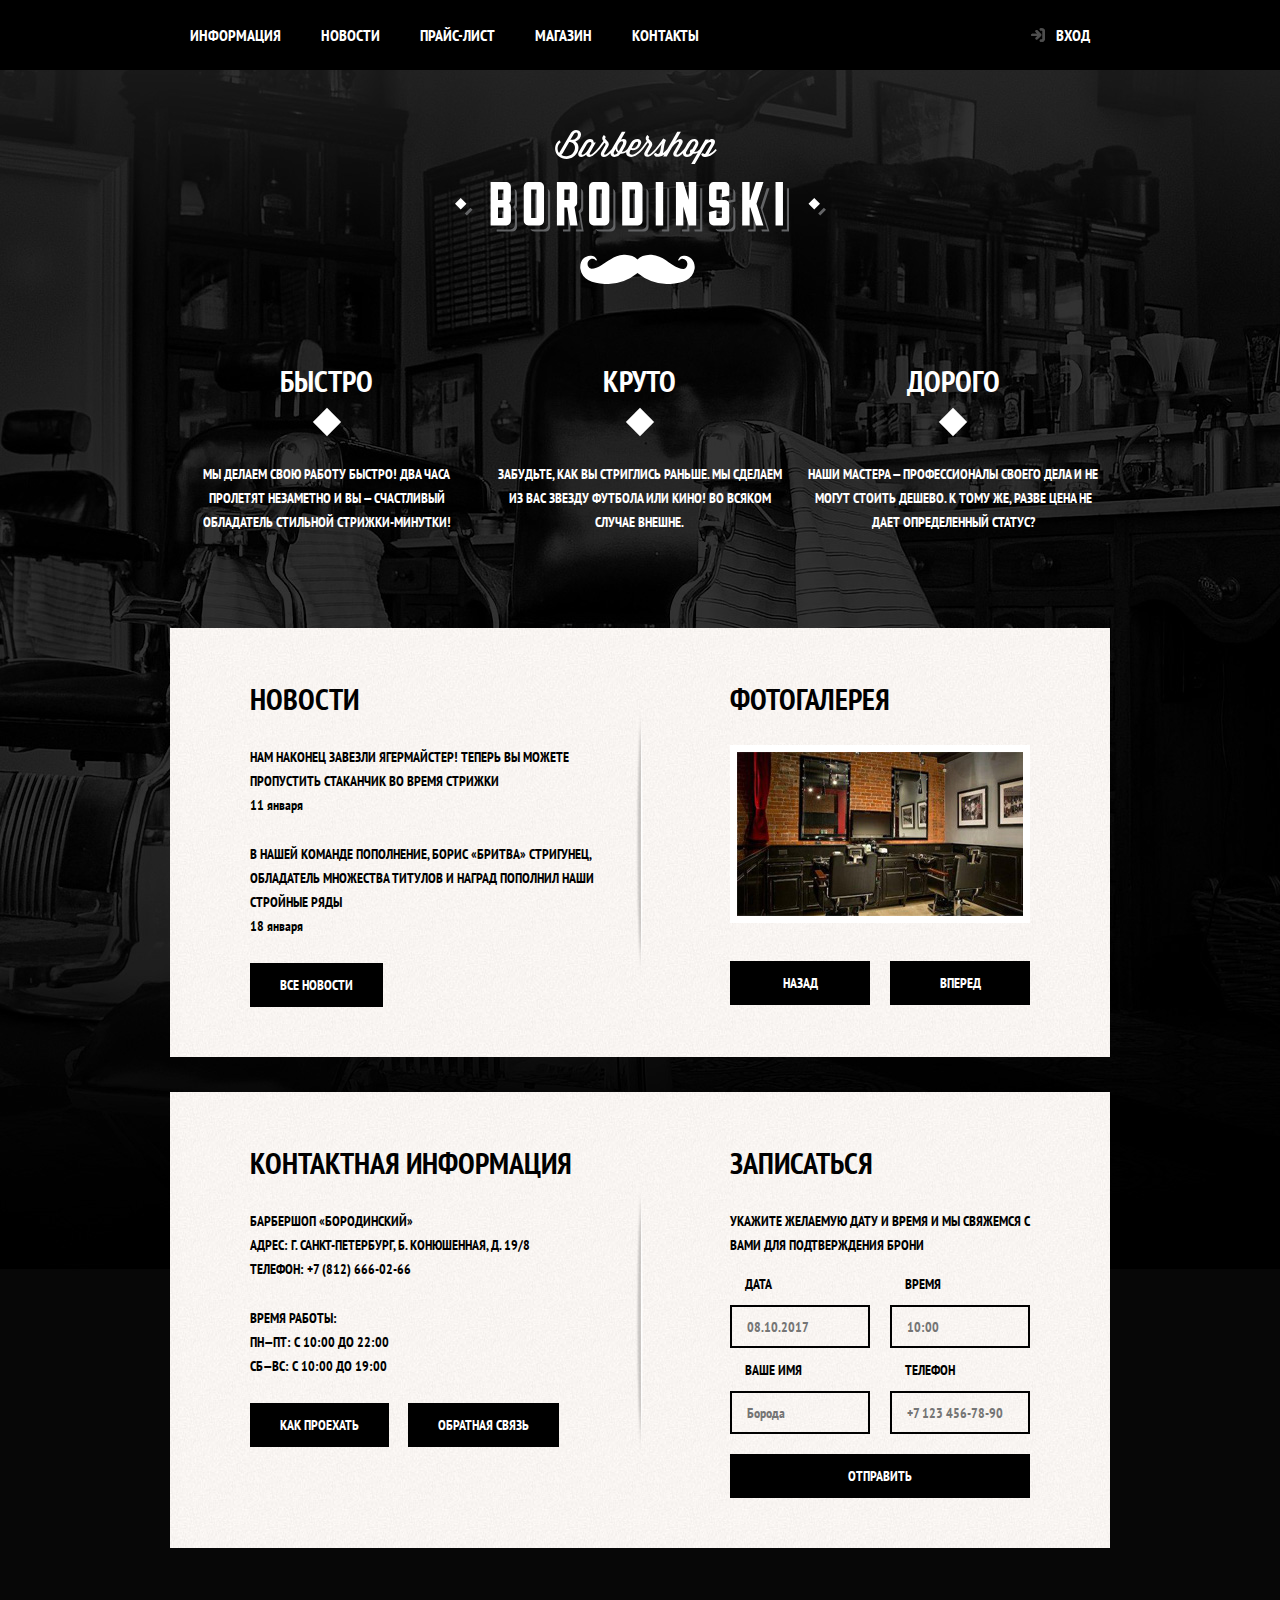
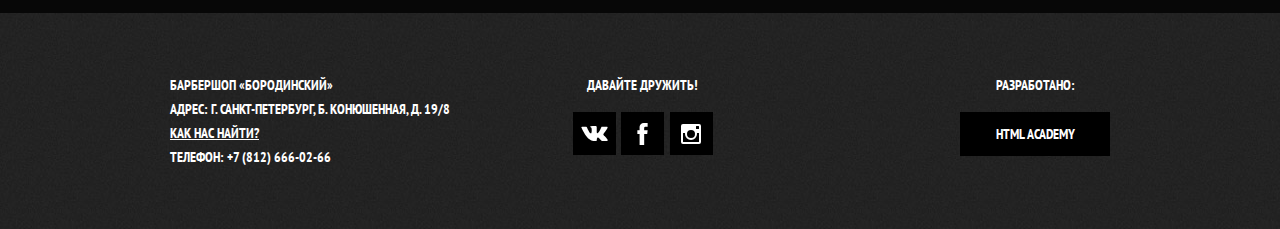
<file: index.html>
<!DOCTYPE html>
<html lang="ru">
<head>
	<meta charset="utf-8">
	<link href="https://fonts.googleapis.com/css?family=PT+Sans+Narrow:400,700&amp;subset=latin,cyrillic" rel="stylesheet">
	<link href="css/normalize.css" rel="stylesheet">
	<link href="css/style.css" rel="stylesheet">
	<title>Барбершоп «Бородинский»</title>
</head>
<body>
	<header class="main-header">
		<nav class="main-navigation">
			<a class="main-header-logo">
				<img src="img/index-logo.svg" width="371" height="155" alt="Логотип барбершопа «Бородинский»">
			</a>
			<div class="main-navigation-wrapper">
				<div class="container">
					<ul class="site-navigation">
						<li><a href="info.html">Информация</a></li>
						<li><a href="news.html">Новости</a></li>
						<li><a href="price.html">Прайс-лист</a></li>
						<li><a href="catalog.html">Магазин</a></li>
						<li><a href="contacts.html">Контакты</a></li>
					</ul>
					<ul class="user-navigation">
						<li>
							<a class="login-link" href="login.html">Вход</a>
						</li>
					</ul>
				</div>
			</div>
		</nav>
	</header>
	<main class="container">
		
		<h1 class="visually-hidden">Барбершоп «Бородинский»</h1>

		<section class="features">
			<h2 class="visually-hidden">Преимущества</h2>
			<ul class="features-list">
				<li class="feature-item">
					<h3>Быстро</h3>
					<p>Мы делаем свою работу быстро! Два часа пролетят незаметно и вы — счастливый обладатель стильной стрижки-минутки!</p>
				</li>
				<li class="feature-item">
					<h3>Круто</h3>
					<p>Забудьте, как вы стриглись раньше. Мы сделаем из вас звезду футбола или кино! Во всяком случае внешне.</p>
				</li>
				<li class="feature-item">
					<h3>Дорого</h3>
					<p>Наши мастера — профессионалы своего дела и не могут стоить дешево. К тому же, разве цена не дает определенный статус?</p>
				</li>
			</ul>
		</section>

		<div class="index-columns">
			<section class="news">
				<h2>Новости</h2>
				<ul class="news-list">
					<li class="news-item">
						<p>Нам наконец завезли Ягермайстер! Теперь вы можете пропустить стаканчик во время стрижки</p>
						<time datetime="2016-01-11">11 января</time>
					</li>
					<li class="news-item">
						<p>В нашей команде пополнение, Борис «Бритва» Стригунец, обладатель множества титулов и наград пополнил наши стройные ряды</p>
						<time datetime="2016-01-18">18 января</time>
					</li>
				</ul>
				<a class="button" href="news.html">Все новости</a>
			</section>

			<section class="gallery">
				<h2>Фотогалерея</h2>
				<div class="gallery-container">
					<figure class="gallery-content">
						<a href="#"><img src="img/interior.jpg" width="286" height="164" alt="Интерьер"></a>
					</figure>
					<button class="button gallery-button gallery-button-back" type="button">Назад</button>
					<button class="button gallery-button gallery-button-next" type="button">Вперед</button>
				</div>
			</section>
		</div>
		<div class="index-columns">
			<section class="contacts">
				<h2>Контактная информация</h2>
				<p>
					Барбершоп «Бородинский»<br>
					Адрес: г. Санкт-Петербург, Б. Конюшенная, д. 19/8<br>
					Телефон: +7 (812) 666-02-66</p>
				<p>
					Время работы:<br>
					пн—пт: с 10:00 до 22:00<br>
					сб—вс: с 10:00 до 19:00
				</p>
				<a class="button contacts-button-map" href="map.html">Как проехать</a>
				<a class="button" href="contacts.html">Обратная связь</a>
			</section>

			<section class="appointment">
				<h2>Записаться</h2>
				<p class="appointment-info">Укажите желаемую дату и время и мы свяжемся с вами для подтверждения брони</p>
				<form class="appointment-form" action="https://echo.htmlacademy.ru" method="post">
					<p class="appointment-item">
						<label for="appointment-date">Дата</label>
						<input id="appointment-date" type="text" name="date" value="" placeholder="08.10.2017">
					</p>
					<p class="appointment-item">
						<label for="appointment-time">Время</label>
						<input id="appointment-time"  type="text" name="time" value="" placeholder="10:00">
					</p>
					<p class="appointment-item">
						<label for="appointment-name">Ваше имя</label>
						<input id="appointment-name"  type="text" name="name" value="" placeholder="Борода">
					</p>
					<p class="appointment-item">
						<label for="appointment-phone">Телефон</label>
						<input id="appointment-phone"  type="tel" name="phone" value="" placeholder="+7 123 456-78-90">
					</p>
					<button class="button" type="submit">Отправить</button>
				</form>
			</section>
		</div>
	</main>
	<footer class="main-footer">
		<div class="container">
			<p class="footer-contacts">
				Барбершоп «Бородинский»<br>
				Адрес: г. Санкт-Петербург, Б. Конюшенная, д. 19/8<br>
				<a href="map.html">Как нас найти?</a><br>
				Телефон: +7 (812) 666-02-66
			</p>
			<div class="footer-social">
				<b>Давайте дружить!</b>
				<ul>
					<li><a class="social-button" href="#"><span class="visually-hidden">Вконтакте</span>
						<svg xmlns="http://www.w3.org/2000/svg" width="27" height="15" viewBox="0 0 26.14 14.91">
							<path d="M26 13.47l-.09-.17a13.55 13.55 0 0 0-2.6-3q-.87-.83-1.1-1.12A1 1 0 0 1 22 8a10.27 10.27 0 0 1 1.22-1.78l.88-1.16q2.35-3.13 2-4L26 .94a.8.8 0 0 0-.4-.22 2.14 2.14 0 0 0-.87 0h-3.92a.51.51 0 0 0-.27 0h-.3a.6.6 0 0 0-.15.14.93.93 0 0 0-.14.24 22.22 22.22 0 0 1-1.46 3.06q-.5.84-.93 1.46a7 7 0 0 1-.71.91 4.94 4.94 0 0 1-.52.47q-.23.18-.35.15l-.23-.05a.9.9 0 0 1-.31-.33 1.49 1.49 0 0 1-.16-.53V1.6a3.14 3.14 0 0 0 0-.62 2.12 2.12 0 0 0-.14-.44.73.73 0 0 0-.28-.33 1.57 1.57 0 0 0-.46-.18A9 9 0 0 0 12.57 0a8.93 8.93 0 0 0-3.25.33 1.83 1.83 0 0 0-.52.41q-.25.3-.07.33a1.67 1.67 0 0 1 1.16.59l.08.16a2.6 2.6 0 0 1 .19.63 6.32 6.32 0 0 1 .12 1 10.59 10.59 0 0 1 0 1.7q-.07.71-.13 1.1a2.21 2.21 0 0 1-.18.64 2.69 2.69 0 0 1-.16.3l-.07.07a1 1 0 0 1-.37.07.86.86 0 0 1-.46-.19 3.27 3.27 0 0 1-.56-.52 7 7 0 0 1-.66-.93q-.37-.6-.76-1.42l-.22-.39q-.2-.38-.56-1.11t-.62-1.43A.9.9 0 0 0 5.2.9h-.07a.93.93 0 0 0-.22-.16A1.44 1.44 0 0 0 4.6.65L.87.68A1 1 0 0 0 .1.94L0 1a.44.44 0 0 0 0 .22 1.08 1.08 0 0 0 .08.37Q.9 3.53 1.86 5.31t1.66 2.87Q4.23 9.27 5 10.24t1 1.24l.37.41.34.33a8.06 8.06 0 0 0 1 .78 16.34 16.34 0 0 0 1.4.9 7.6 7.6 0 0 0 1.79.72 6.19 6.19 0 0 0 2 .22h1.57a1.08 1.08 0 0 0 .72-.3l.05-.07a.9.9 0 0 0 .1-.25 1.38 1.38 0 0 0 0-.37 4.48 4.48 0 0 1 .09-1.05 2.77 2.77 0 0 1 .23-.71 1.74 1.74 0 0 1 .29-.4 1.19 1.19 0 0 1 .23-.2h.11a.86.86 0 0 1 .77.21 4.52 4.52 0 0 1 .83.79q.39.47.93 1.05a6.41 6.41 0 0 0 1 .87l.27.16a3.31 3.31 0 0 0 .71.3 1.53 1.53 0 0 0 .76.07l3.48-.05a1.58 1.58 0 0 0 .8-.17.68.68 0 0 0 .34-.37 1.06 1.06 0 0 0 0-.46 1.71 1.71 0 0 0-.1-.36z" fill="#fff"/>
							</path>
						</svg>
					</a></li>
					<li><a class="social-button" href="#"><span class="visually-hidden">Фейсбук</span>
						<svg xmlns="http://www.w3.org/2000/svg" width="19" height="22" viewBox="0 0 10.15 21.74">
							<path d="M3.34 1.12A4.77 4.77 0 0 1 6.53 0h3.61v3.81H7.81a1.07 1.07 0 0 0-1.09.83v2.55h3.42c-.08 1.23-.24 2.45-.41 3.67h-3v10.87H2.21V10.86H0V7.21h2.19V3.66a3.83 3.83 0 0 1 1.15-2.54z" fill="#fff"/>
							</path>
						</svg>
					</a></li>
					<li><a class="social-button" href="#"><span class="visually-hidden">Инстаграм</span>
						<svg xmlns="http://www.w3.org/2000/svg" width="20" height="20" viewBox="0 0 20 20">
							<path d="M18 0H2a2 2 0 0 0-2 2v16a2 2 0 0 0 2 2h16a2 2 0 0 0 2-2V2a2 2 0 0 0-2-2zm-8 6a4 4 0 1 1-4 4 4 4 0 0 1 4-4zM2.5 18a.47.47 0 0 1-.5-.5V9h2.1a3.4 3.4 0 0 0-.1 1 6 6 0 1 0 12 0 3.4 3.4 0 0 0-.1-1H18v8.5a.47.47 0 0 1-.5.5zM18 4.5a.47.47 0 0 1-.5.5h-2a.47.47 0 0 1-.5-.5v-2a.47.47 0 0 1 .5-.5h2a.47.47 0 0 1 .5.5z" fill="#fff"/>
							</path>
						</svg>
					</a></li>
				</ul>
			</div>
			<div class="footer-copyright">
				<b>Разработано:</b>
				<a class="button" href="https://htmlacademy.ru/">HTML Academy</a>
			</div>
		</div>
	</footer>

	<section class="modal modal-login">
        <h2>Личный кабинет</h2>
        <p class="modal-description">Введите пожалуйста свой логин и пароль</p>
        <form class="login-form" action="https://echo.htmlacademy.ru" method="post">
            <p>
                <label class="visually-hidden" for="user-login">Логин</label>
                <input class="login-icon-user" id="user-login" type="text" name="login" placeholder="Логин">
            </p>
            <p>
                <label class="visually-hidden" for="user-password">Пароль</label>
                <input class="login-icon-password" id="user-password" type="password" name="password" placeholder="Пароль">
            </p>
            <p class="login-help">
                <label class="login-checkbox">
                    <input type="checkbox" name="remember" class="visually-hidden">
                    <span class="checkbox-indicator"></span>
                    Запомните меня
                </label>
                <a class="restore" href="#"> забыл пароль!</a>
            </p>
            <button class="button" type="submit">Войти</button>
        </form>
        <button class="modal-close" type="button"></button>
    </section>

    <section class="modal modal-map">
        <h2 class="visually-hidden">Как до нас добраться</h2>
		<p><img src="img/map.png" width="766px" height="560px" alt="Офис компании по адресу ул. Большая Конюшенная 19/8, Санкт-Петербург"><p>
		<iframe src="https://www.google.com/maps/embed?pb=!1m18!1m12!1m3!1d1998.6037999040354!2d30.322010416394033!3d59.938716271971415!2m3!1f0!2f0!3f0!3m2!1i1024!2i768!4f13.1!3m3!1m2!1s0x4696310fca5ba729%3A0xea9c53d4493c879f!2sBolshaya+Konyushennaya+ul.%2C+19%2C+Sankt-Peterburg%2C+Russia%2C+191186!5e0!3m2!1sen!2s!4v1441888483426"
				width="766" height="560" allowfullscreen></iframe>
		<button class="modal-close" type="button">Закрыть</button>
    </section>

	<script src="js/script.js"></script>
</body>
</html>
</file>
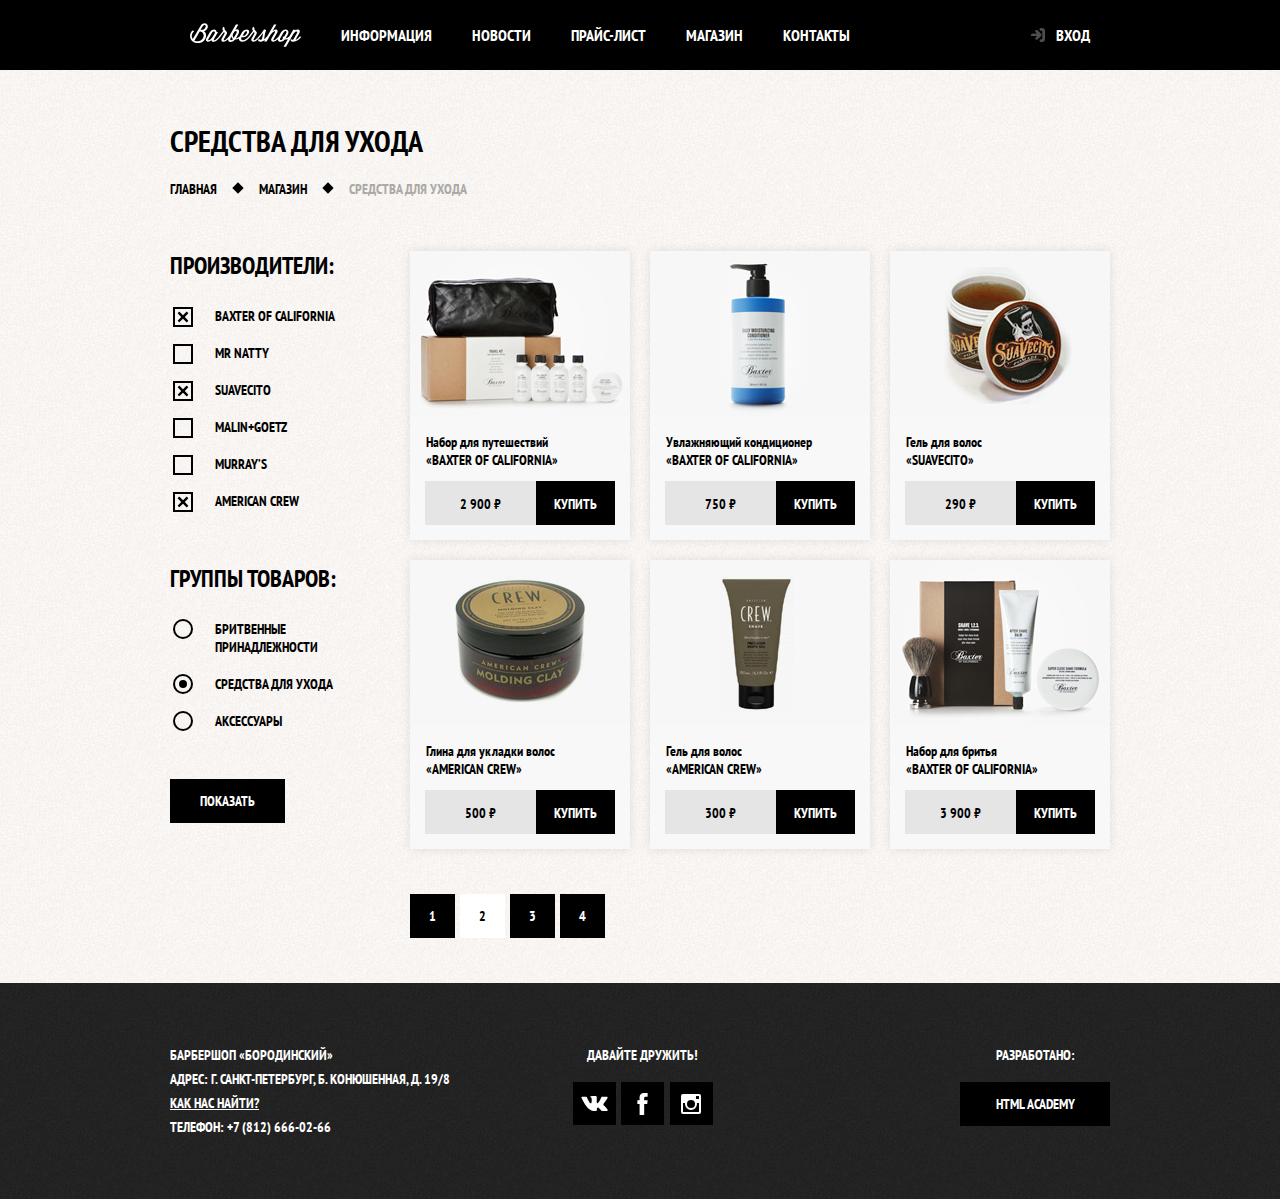
<file: catalog.html>
<!DOCTYPE html>
<html lang="ru">
<head>
	<meta charset="utf-8">
	<link href="https://fonts.googleapis.com/css?family=PT+Sans+Narrow:400,700&amp;subset=latin,cyrillic" rel="stylesheet">
	<link href="css/normalize.css" rel="stylesheet">
	<link href="css/style.css" rel="stylesheet">
	<title>Каталог товаров</title>
</head>
<body class="inner-page">
	<header class="main-header">
		<nav class="main-navigation container">
			<a class="main-header-logo"  href="index.html">
				<img src="img/logo.svg" width="111" height="24" alt="Логотип барбершопа «Бородинский»">
			</a>
			<ul class="site-navigation">
				<li><a href="info.html">Информация</a></li>
				<li><a href="news.html">Новости</a></li>
				<li><a href="price.html">Прайс-лист</a></li>
				<li><a href="catalog.html">Магазин</a></li>
				<li><a href="contacts.html">Контакты</a></li>
			</ul>
			<ul class="user-navigation">
				<li>
					<a class="login-link" href="login.html">Вход</a>
				</li>
			</ul>
		</nav>
	</header>
	<main class="container">
		<h1 class="page-title">Cредства для ухода</h1>

		<ul class="breadcrumbs">
			<li><a href="index.html">Главная</a></li>
			<li><a href="catalog.html">Магазин</a></li>
			<li class="breadcrumbs-current">Средства для ухода</li>
		</ul>

		<div class="catalog-columns">
			<section class="filters">
				<h2 class="visually-hidden">Фильтр товаров</h2>
				<form class="filter" method="get" action="https://echo.htmlacademy.ru">
					<fieldset>
						<legend>ПРОИЗВОДИТЕЛИ:</legend>
						<ul>
							<li class="filter-option">
								<input class="visually-hidden filter-input filter-input-checkbox" type="checkbox" name="baxter-of-california" id="field-baxter-of-california" checked>
								<label for="field-baxter-of-california">Baxter of California</label>
							</li>
							<li class="filter-option">
								<input class="visually-hidden filter-input filter-input-checkbox" type="checkbox" name="mr-natty" id="field-mr-natty">
								<label for="field-mr-natty">Mr Natty</label>
							</li>
							<li class="filter-option">
								<input class="visually-hidden filter-input filter-input-checkbox" type="checkbox" name="suavecito" id="field-suavecito" checked>
								<label for="field-suavecito">Suavecito</label>
							</li>
							<li class="filter-option">
								<input class="visually-hidden filter-input filter-input-checkbox" type="checkbox" name="malin-goetz" id="field-malin-goetz">
								<label for="field-malin-goetz">Malin+Goetz</label>
							</li>
							<li class="filter-option">
								<input class="visually-hidden filter-input filter-input-checkbox" type="checkbox" name="murrays" id="field-murrays">
								<label for="field-murrays">Murray’s</label>
							</li>
							<li class="filter-option">
								<input class="visually-hidden filter-input filter-input-checkbox" type="checkbox" name="american-crew" id="field-american-crew" checked>
								<label for="field-american-crew">American Crew</label>
							</li>
						</ul>
					</fieldset>
					<fieldset>
						<legend>ГРУППЫ ТОВАРОВ:</legend>
						<ul>
							<li class="filter-option">
								<input class="visually-hidden filter-input filter-input-radio" type="radio" name="product-group" value="shaving" id="filter-shaving">
								<label for="filter-shaving">Бритвенные принадлежности</label>
							</li>
							<li class="filter-option">
								<input class="visually-hidden filter-input filter-input-radio" type="radio" name="product-group" value="hair-care" id="filter-hair-care" checked>
								<label for="filter-hair-care">Средства для ухода</label>
							</li>
							<li class="filter-option">
								<input class="visually-hidden filter-input filter-input-radio" type="radio" name="product-group" value="accessories" id="filter-accessories">
								<label for="filter-accessories">Аксессуары</label>
							</li>
						</ul>
					</fieldset>
					<button type="submit" class="filter-button button">Показать</button>
				</form>
			</section>

			<section class="catalog">
				<h2 class="visually-hidden">Список средств для ухода</h2>
				<ul class="catalog-list">
					<li class="catalog-item">
						<a href="catalog-item.html">
							<h3>
								<span class="catalog-category">Набор для путешествий</span>
								<span class="catalog-item-title">«Baxter of California»</span>
							</h3>
							<p class="catalog-item-image">
								<img src="img/product-1.jpg" width="220"  height="165" alt="Набор для путешествий «Baxter of California»">
							</p>
						</a>
						<p class="catalog-item-price">
							<b>2 900 ₽</b>
							<a class="button" href="#">Купить</a>
						</p>
					</li>
					<li class="catalog-item">
						<a href="catalog-item.html">
							<h3>
								<span class="catalog-category">Увлажняющий кондиционер</span>
								<span class="catalog-item-title">«Baxter of California»</span>
							</h3>
							<p class="catalog-item-image">
								<img src="img/product-2.jpg" width="220"  height="165" alt="Увлажняющий кондиционер «Baxter of California»">
							</p>
						</a>
						<p class="catalog-item-price">
							<b>750 ₽</b>
							<a class="button" href="#">Купить</a>
						</p>
					</li>
					<li class="catalog-item">
						<a href="catalog-item.html">
							<h3>
								<span class="catalog-category">Гель для волос</span>
								<span class="catalog-item-title">«Suavecito»</span>
							</h3>
							<p class="catalog-item-image">
								<img src="img/product-3.jpg" width="220"  height="165" alt="Гель для волос «Suavecito»">
							</p>
						</a>
						<p class="catalog-item-price">
							<b>290 ₽</b>
							<a class="button" href="#">Купить</a>
						</p>
					</li>
					<li class="catalog-item">
						<a href="catalog-item.html">
							<h3>
								<span class="catalog-category">Глина для укладки волос</span>
								<span class="catalog-item-title">«American crew»</span>
							</h3>
							<p class="catalog-item-image">
								<img src="img/product-4.jpg" width="220"  height="165" alt="Глина для укладки волос «American crew»">
							</p>
						</a>
						<p class="catalog-item-price">
							<b>500 ₽</b>
							<a class="button" href="#">Купить</a>
						</p>
					</li>
					<li class="catalog-item">
						<a href="catalog-item.html">
							<h3>
								<span class="catalog-category">Гель для волос</span>
								<span class="catalog-item-title">«American crew»</span>
							</h3>
							<p class="catalog-item-image">
								<img src="img/product-5.jpg" width="220"  height="165" alt="Гель для волос «American crew»">
							</p>
						</a>
						<p class="catalog-item-price">
							<b>300 ₽</b>
							<a class="button" href="#">Купить</a>
						</p>
					</li>
					<li class="catalog-item">
						<a href="catalog-item.html">
							<h3>
								<span class="catalog-category">Набор для бритья</span>
								<span class="catalog-item-title">«Baxter of California»</span>
							</h3>
							<p class="catalog-item-image">
								<img src="img/product-6.jpg" width="220"  height="165" alt="Набор для бритья «Baxter of California»">
							</p>
						</a>
						<p class="catalog-item-price">
							<b>3 900 ₽</b>
							<a class="button" href="#">Купить</a>
						</p>
					</li>
				</ul>
				<ul class="pagination-list">
					<li class="pagination-item"><a href="#">1</a></li>
					<li class="pagination-item pagination-item-current"><a>2</a></li>
					<li class="pagination-item"><a href="#">3</a></li>
					<li class="pagination-item"><a href="#">4</a></li>
				</ul>
			</section>
		</div>
	</main>
	<footer class="main-footer">
		<div class="container">
			<p class="footer-contacts">
				Барбершоп «Бородинский»<br>
				Адрес: г. Санкт-Петербург, Б. Конюшенная, д. 19/8<br>
				<a href="map.html">Как нас найти?</a><br>
				Телефон: +7 (812) 666-02-66
			</p>
			<div class="footer-social">
				<b>Давайте дружить!</b>
				<ul>
					<li><a class="social-button" href="#"><span class="visually-hidden">Вконтакте</span>
						<svg xmlns="http://www.w3.org/2000/svg" width="27" height="15" viewBox="0 0 26.14 14.91">
							<path d="M26 13.47l-.09-.17a13.55 13.55 0 0 0-2.6-3q-.87-.83-1.1-1.12A1 1 0 0 1 22 8a10.27 10.27 0 0 1 1.22-1.78l.88-1.16q2.35-3.13 2-4L26 .94a.8.8 0 0 0-.4-.22 2.14 2.14 0 0 0-.87 0h-3.92a.51.51 0 0 0-.27 0h-.3a.6.6 0 0 0-.15.14.93.93 0 0 0-.14.24 22.22 22.22 0 0 1-1.46 3.06q-.5.84-.93 1.46a7 7 0 0 1-.71.91 4.94 4.94 0 0 1-.52.47q-.23.18-.35.15l-.23-.05a.9.9 0 0 1-.31-.33 1.49 1.49 0 0 1-.16-.53V1.6a3.14 3.14 0 0 0 0-.62 2.12 2.12 0 0 0-.14-.44.73.73 0 0 0-.28-.33 1.57 1.57 0 0 0-.46-.18A9 9 0 0 0 12.57 0a8.93 8.93 0 0 0-3.25.33 1.83 1.83 0 0 0-.52.41q-.25.3-.07.33a1.67 1.67 0 0 1 1.16.59l.08.16a2.6 2.6 0 0 1 .19.63 6.32 6.32 0 0 1 .12 1 10.59 10.59 0 0 1 0 1.7q-.07.71-.13 1.1a2.21 2.21 0 0 1-.18.64 2.69 2.69 0 0 1-.16.3l-.07.07a1 1 0 0 1-.37.07.86.86 0 0 1-.46-.19 3.27 3.27 0 0 1-.56-.52 7 7 0 0 1-.66-.93q-.37-.6-.76-1.42l-.22-.39q-.2-.38-.56-1.11t-.62-1.43A.9.9 0 0 0 5.2.9h-.07a.93.93 0 0 0-.22-.16A1.44 1.44 0 0 0 4.6.65L.87.68A1 1 0 0 0 .1.94L0 1a.44.44 0 0 0 0 .22 1.08 1.08 0 0 0 .08.37Q.9 3.53 1.86 5.31t1.66 2.87Q4.23 9.27 5 10.24t1 1.24l.37.41.34.33a8.06 8.06 0 0 0 1 .78 16.34 16.34 0 0 0 1.4.9 7.6 7.6 0 0 0 1.79.72 6.19 6.19 0 0 0 2 .22h1.57a1.08 1.08 0 0 0 .72-.3l.05-.07a.9.9 0 0 0 .1-.25 1.38 1.38 0 0 0 0-.37 4.48 4.48 0 0 1 .09-1.05 2.77 2.77 0 0 1 .23-.71 1.74 1.74 0 0 1 .29-.4 1.19 1.19 0 0 1 .23-.2h.11a.86.86 0 0 1 .77.21 4.52 4.52 0 0 1 .83.79q.39.47.93 1.05a6.41 6.41 0 0 0 1 .87l.27.16a3.31 3.31 0 0 0 .71.3 1.53 1.53 0 0 0 .76.07l3.48-.05a1.58 1.58 0 0 0 .8-.17.68.68 0 0 0 .34-.37 1.06 1.06 0 0 0 0-.46 1.71 1.71 0 0 0-.1-.36z" fill="#fff"/>
							</path>
						</svg>
					</a></li>
					<li><a class="social-button" href="#"><span class="visually-hidden">Фейсбук</span>
						<svg xmlns="http://www.w3.org/2000/svg" width="19" height="22" viewBox="0 0 10.15 21.74">
							<path d="M3.34 1.12A4.77 4.77 0 0 1 6.53 0h3.61v3.81H7.81a1.07 1.07 0 0 0-1.09.83v2.55h3.42c-.08 1.23-.24 2.45-.41 3.67h-3v10.87H2.21V10.86H0V7.21h2.19V3.66a3.83 3.83 0 0 1 1.15-2.54z" fill="#fff"/>
							</path>
						</svg>
					</a></li>
					<li><a class="social-button" href="#"><span class="visually-hidden">Инстаграм</span>
						<svg xmlns="http://www.w3.org/2000/svg" width="20" height="20" viewBox="0 0 20 20">
							<path d="M18 0H2a2 2 0 0 0-2 2v16a2 2 0 0 0 2 2h16a2 2 0 0 0 2-2V2a2 2 0 0 0-2-2zm-8 6a4 4 0 1 1-4 4 4 4 0 0 1 4-4zM2.5 18a.47.47 0 0 1-.5-.5V9h2.1a3.4 3.4 0 0 0-.1 1 6 6 0 1 0 12 0 3.4 3.4 0 0 0-.1-1H18v8.5a.47.47 0 0 1-.5.5zM18 4.5a.47.47 0 0 1-.5.5h-2a.47.47 0 0 1-.5-.5v-2a.47.47 0 0 1 .5-.5h2a.47.47 0 0 1 .5.5z" fill="#fff"/>
							</path>
						</svg>
					</a></li>
				</ul>
			</div>
			<div class="footer-copyright">
				<b>Разработано:</b>
				<a class="button" href="https://htmlacademy.ru/">HTML Academy</a>
			</div>
		</div>
	</footer>

	<section class="modal modal-login">
		<h2>Личный кабинет</h2>
		<p class="modal-description">Введите пожалуйста свой логин и пароль</p>
		<form class="login-form" action="https://echo.htmlacademy.ru" method="post">
			<p>
				<label class="visually-hidden" for="user-login">Логин</label>
				<input class="login-icon-user" id="user-login" type="text" name="login" placeholder="Логин">
			</p>
			<p>
				<label class="visually-hidden" for="user-password">Пароль</label>
				<input class="login-icon-password" id="user-password" type="password" placeholder="Пароль">
			</p>
			<p class="login-help">
				<label class="login-checkbox">
					<input type="checkbox" name="remember" class="visually-hidden">
					<span class="checkbox-indicator"></span>
					Запомните меня
				</label>
				<a class="restore" href="#"> забыл пароль!</a>
			</p>
			<button class="button" type="submit">Войти</button>
		</form>
		<button class="modal-close" type="button"></button>
	</section>

	<section class="modal modal-map">
		<h2 class="visually-hidden">Как до нас добраться</h2>
		<p><img src="img/map.png" width="780px" height="560px" alt="Офис компании по адресу ул. Большая Конюшенная 19/8, Санкт-Петербург"><p>
		<button class="modal-close" type="button">Закрыть</button>
	</section>

	<script src="js/script.js"></script>
</body>
</html>
</file>
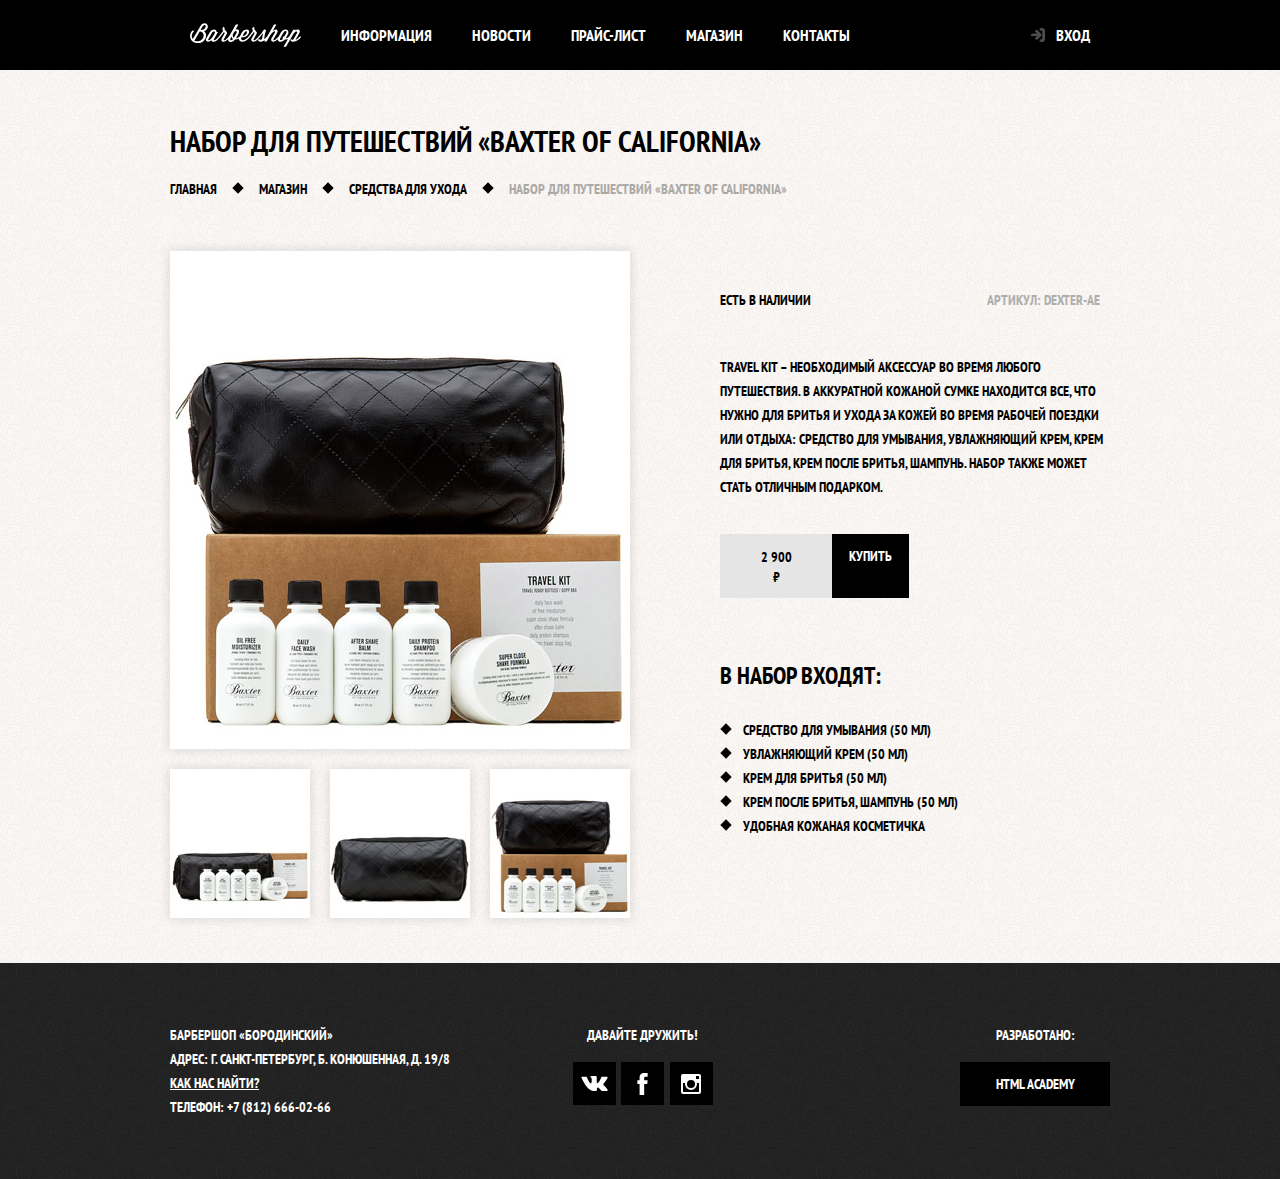
<file: item.html>
<!DOCTYPE html>
<html lang="ru">
<head>
	<meta charset="utf-8">
	<link href="https://fonts.googleapis.com/css?family=PT+Sans+Narrow:400,700&amp;subset=latin,cyrillic" rel="stylesheet">
	<link href="css/normalize.css" rel="stylesheet">
	<link href="css/style.css" rel="stylesheet">
	<title>Набор для путешествий «Baxter of California»</title>
</head>
<body class="inner-page">
	<header class="main-header">
		<nav class="main-navigation container">
			<a class="main-header-logo"  href="index.html">
				<img src="img/logo.svg" width="111" height="24" alt="Логотип барбершопа «Бородинский»">
			</a>
			<ul class="site-navigation">
				<li><a href="info.html">Информация</a></li>
				<li><a href="news.html">Новости</a></li>
				<li><a href="price.html">Прайс-лист</a></li>
				<li><a href="catalog.html">Магазин</a></li>
				<li><a href="contacts.html">Контакты</a></li>
			</ul>
			<ul class="user-navigation">
				<li>
					<a class="login-link" href="login.html">Вход</a>
				</li>
			</ul>
		</nav>
	</header>
	<main class="container">
		<h1 class="page-title">Набор для путешествий «Baxter of California»</h1>

		<ul class="breadcrumbs">
			<li><a href="index.html">Главная</a></li>
			<li><a href="#">Магазин</a></li>
			<li><a href="#">Средства для ухода</a></li>
			<li class="breadcrumbs-current">Набор для путешествий «Baxter of California»</li>
		</ul>
		<div class="catalog-columns">
			<section class="product-photos">
				<h2 class="visually-hidden">Изображение товара</h2>
				<p class="product-photo-full">
					<img src="img/product-big.jpg" width="460" height="498" alt="Фото всего набора">
				</p>
				<ul class="product-photo-preview">
					<li><img src="img/product-small-1.jpg" width="140" height="149" alt="Фото в анфас"></li>
					<li><img src="img/product-small-2.jpg" width="140" height="149" alt="Фото в профиль"></li>
					<li><img src="img/product-small-3.jpg" width="140" height="149" alt="Фото отдельной части"></li>
				</ul>
			</section>

			<section class="product-info">
				<h2 class="visually-hidden">Описание товара</h2>
				<div class="product-description">
					<p class="product-availability">Есть в наличии</p>
					<p class="product-article">Артикул: dexter-ae</p>
				</div>
				<p class="product-text">Travel Kit – необходимый аксессуар во время любого путешествия. В аккуратной кожаной сумке находится все, что нужно для бритья и ухода за кожей во время рабочей поездки или отдыха: средство для умывания, увлажняющий крем, крем для бритья, крем после бритья, шампунь. Набор также может стать отличным подарком.</p>
				<p class="product-price">
					<b>2 900 ₽</b>
					<a class="button" href="#">Купить</a>
				</p>
				<h3>В набор входят:</h3>
				<ul>
					<li>Средство для умывания (50 мл)</li>
					<li>Увлажняющий крем (50 мл)</li>
					<li>Крем для бритья (50 мл)</li>
					<li>Крем после бритья, шампунь (50 мл)</li>
					<li>Удобная кожаная косметичка</li>
				</ul>
			</section>
		</div>
	</main>
	<footer class="main-footer">
		<div class="container">
			<p class="footer-contacts">
				Барбершоп «Бородинский»<br>
				Адрес: г. Санкт-Петербург, Б. Конюшенная, д. 19/8<br>
				<a href="map.html">Как нас найти?</a><br>
				Телефон: +7 (812) 666-02-66
			</p>
			<div class="footer-social">
				<b>Давайте дружить!</b>
				<ul>
					<li><a class="social-button" href="#"><span class="visually-hidden">Вконтакте</span>
						<svg xmlns="http://www.w3.org/2000/svg" width="27" height="15" viewBox="0 0 26.14 14.91">
							<path d="M26 13.47l-.09-.17a13.55 13.55 0 0 0-2.6-3q-.87-.83-1.1-1.12A1 1 0 0 1 22 8a10.27 10.27 0 0 1 1.22-1.78l.88-1.16q2.35-3.13 2-4L26 .94a.8.8 0 0 0-.4-.22 2.14 2.14 0 0 0-.87 0h-3.92a.51.51 0 0 0-.27 0h-.3a.6.6 0 0 0-.15.14.93.93 0 0 0-.14.24 22.22 22.22 0 0 1-1.46 3.06q-.5.84-.93 1.46a7 7 0 0 1-.71.91 4.94 4.94 0 0 1-.52.47q-.23.18-.35.15l-.23-.05a.9.9 0 0 1-.31-.33 1.49 1.49 0 0 1-.16-.53V1.6a3.14 3.14 0 0 0 0-.62 2.12 2.12 0 0 0-.14-.44.73.73 0 0 0-.28-.33 1.57 1.57 0 0 0-.46-.18A9 9 0 0 0 12.57 0a8.93 8.93 0 0 0-3.25.33 1.83 1.83 0 0 0-.52.41q-.25.3-.07.33a1.67 1.67 0 0 1 1.16.59l.08.16a2.6 2.6 0 0 1 .19.63 6.32 6.32 0 0 1 .12 1 10.59 10.59 0 0 1 0 1.7q-.07.71-.13 1.1a2.21 2.21 0 0 1-.18.64 2.69 2.69 0 0 1-.16.3l-.07.07a1 1 0 0 1-.37.07.86.86 0 0 1-.46-.19 3.27 3.27 0 0 1-.56-.52 7 7 0 0 1-.66-.93q-.37-.6-.76-1.42l-.22-.39q-.2-.38-.56-1.11t-.62-1.43A.9.9 0 0 0 5.2.9h-.07a.93.93 0 0 0-.22-.16A1.44 1.44 0 0 0 4.6.65L.87.68A1 1 0 0 0 .1.94L0 1a.44.44 0 0 0 0 .22 1.08 1.08 0 0 0 .08.37Q.9 3.53 1.86 5.31t1.66 2.87Q4.23 9.27 5 10.24t1 1.24l.37.41.34.33a8.06 8.06 0 0 0 1 .78 16.34 16.34 0 0 0 1.4.9 7.6 7.6 0 0 0 1.79.72 6.19 6.19 0 0 0 2 .22h1.57a1.08 1.08 0 0 0 .72-.3l.05-.07a.9.9 0 0 0 .1-.25 1.38 1.38 0 0 0 0-.37 4.48 4.48 0 0 1 .09-1.05 2.77 2.77 0 0 1 .23-.71 1.74 1.74 0 0 1 .29-.4 1.19 1.19 0 0 1 .23-.2h.11a.86.86 0 0 1 .77.21 4.52 4.52 0 0 1 .83.79q.39.47.93 1.05a6.41 6.41 0 0 0 1 .87l.27.16a3.31 3.31 0 0 0 .71.3 1.53 1.53 0 0 0 .76.07l3.48-.05a1.58 1.58 0 0 0 .8-.17.68.68 0 0 0 .34-.37 1.06 1.06 0 0 0 0-.46 1.71 1.71 0 0 0-.1-.36z" fill="#fff"/>
							</path>
						</svg>
					</a></li>
					<li><a class="social-button" href="#"><span class="visually-hidden">Фейсбук</span>
						<svg xmlns="http://www.w3.org/2000/svg" width="19" height="22" viewBox="0 0 10.15 21.74">
							<path d="M3.34 1.12A4.77 4.77 0 0 1 6.53 0h3.61v3.81H7.81a1.07 1.07 0 0 0-1.09.83v2.55h3.42c-.08 1.23-.24 2.45-.41 3.67h-3v10.87H2.21V10.86H0V7.21h2.19V3.66a3.83 3.83 0 0 1 1.15-2.54z" fill="#fff"/>
							</path>
						</svg>
					</a></li>
					<li><a class="social-button" href="#"><span class="visually-hidden">Инстаграм</span>
						<svg xmlns="http://www.w3.org/2000/svg" width="20" height="20" viewBox="0 0 20 20">
							<path d="M18 0H2a2 2 0 0 0-2 2v16a2 2 0 0 0 2 2h16a2 2 0 0 0 2-2V2a2 2 0 0 0-2-2zm-8 6a4 4 0 1 1-4 4 4 4 0 0 1 4-4zM2.5 18a.47.47 0 0 1-.5-.5V9h2.1a3.4 3.4 0 0 0-.1 1 6 6 0 1 0 12 0 3.4 3.4 0 0 0-.1-1H18v8.5a.47.47 0 0 1-.5.5zM18 4.5a.47.47 0 0 1-.5.5h-2a.47.47 0 0 1-.5-.5v-2a.47.47 0 0 1 .5-.5h2a.47.47 0 0 1 .5.5z" fill="#fff"/>
							</path>
						</svg>
					</a></li>
				</ul>
			</div>
			<div class="footer-copyright">
				<b>Разработано:</b>
				<a class="button" href="https://htmlacademy.ru/">HTML Academy</a>
			</div>
		</div>
	</footer>

	<section class="modal modal-login">
		<h2>Личный кабинет</h2>
		<p class="modal-description">Введите пожалуйста свой логин и пароль</p>
		<form class="login-form" action="https://echo.htmlacademy.ru" method="post">
			<p>
				<label class="visually-hidden" for="user-login">Логин</label>
				<input class="login-icon-user" id="user-login" type="text" name="login" placeholder="Логин">
			</p>
			<p>
				<label class="visually-hidden" for="user-password">Пароль</label>
				<input class="login-icon-password" id="user-password" type="password" placeholder="Пароль">
			</p>
			<p class="login-help">
				<label class="login-checkbox">
					<input type="checkbox" name="remember" class="visually-hidden">
					<span class="checkbox-indicator"></span>
					Запомните меня
				</label>
				<a class="restore" href="#"> забыл пароль!</a>
			</p>
			<button class="button" type="submit">Войти</button>
		</form>
		<button class="modal-close" type="button"></button>
	</section>

	<section class="modal modal-map">
		<h2 class="visually-hidden">Как до нас добраться</h2>
		<p><img src="img/map.png" width="780px" height="560px" alt="Офис компании по адресу ул. Большая Конюшенная 19/8, Санкт-Петербург"><p>
		<button class="modal-close" type="button">Закрыть</button>
	</section>

	<script src="js/script.js"></script>
</body>
</html>
</file>
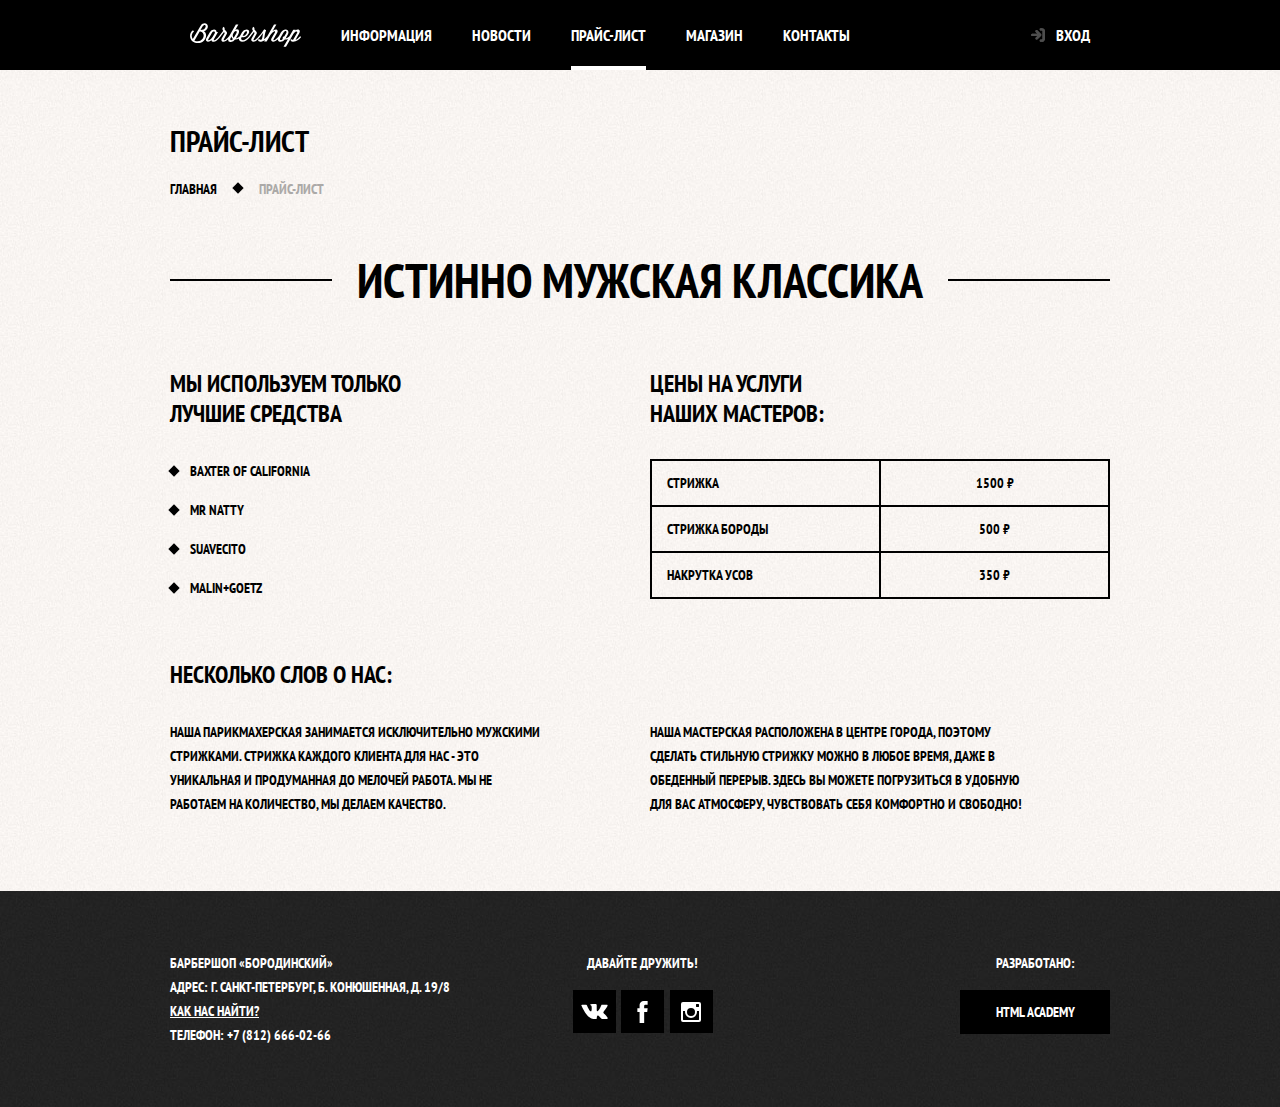
<file: price.html>
<!DOCTYPE html>
<html lang="ru">
<head>
	<meta charset="utf-8">
	<link href="https://fonts.googleapis.com/css?family=PT+Sans+Narrow:400,700&amp;subset=latin,cyrillic" rel="stylesheet">
	<link href="css/normalize.css" rel="stylesheet">
	<link href="css/style.css" rel="stylesheet">
	<title>Прайс-лист</title>
</head>
<body class="inner-page">
	<header class="main-header">
		<nav class="main-navigation container">
			<a class="main-header-logo"  href="index.html">
				<img src="img/logo.svg" width="111" height="24" alt="Логотип барбершопа «Бородинский»">
			</a>
			<ul class="site-navigation">
				<li><a href="info.html">Информация</a></li>
				<li><a href="news.html">Новости</a></li>
				<li class="site-navigation-active"><a href="price.html" >Прайс-лист</a></li>
				<li><a href="catalog.html">Магазин</a></li>
				<li><a href="contacts.html">Контакты</a></li>
			</ul>
			<ul class="user-navigation">
				<li>
					<a class="login-link" href="login.html">Вход</a>
				</li>
			</ul>
		</nav>
	</header>
	<main class="container">
		<h1 class="page-title">ПРАЙС-ЛИСТ</h1>
		<ul class="breadcrumbs">
			<li><a href="index.html">ГЛАВНАЯ</a></li>
			<li class="breadcrumbs-current">ПРАЙС-ЛИСТ</li>
		</ul>
		<section class="inner-content">
			<h2 class="big-heading">ИСТИННО МУЖСКАЯ КЛАССИКА</h2>
			<div class="inner-columns">
				<div class="inner-column-left">
					<h2>МЫ ИСПОЛЬЗУЕМ ТОЛЬКО<br> ЛУЧШИЕ СРЕДСТВА</h2>
					<ul class="custom-list-1">
						<li>Baxter of California</li>
						<li>Mr Natty</li>
						<li>Suavecito</li>
						<li>Malin+Goetz</li>
					</ul>
				</div>
				<div class="inner-column-right">
					<h2>ЦЕНЫ НА УСЛУГИ<br> НАШИХ МАСТЕРОВ:</h2>
					<table class="custom-table-1">
						<tr>
							<td>СТРИЖКА</td>
							<td>1500 ₽</td>
						</tr>
						<tr>
							<td>СТРИЖКА БОРОДЫ</td>
							<td>500 ₽</td>
						</tr>
						<tr>
							<td>НАКРУТКА УСОВ</td>
							<td>350 ₽</td>
						</tr>
					</table>
				</div>
			</div>

			<div class="inner-columns">
				<h2>НЕСКОЛЬКО СЛОВ О НАС:</h2>
				<div class="inner-column-left">
					<p class="short-text">Наша парикмахерская занимается исключительно мужскими стрижками. Стрижка каждого клиента для нас - это уникальная и продуманная до мелочей работа. Мы не работаем на количество, мы делаем качество.</p>
				</div>
				<div class="inner-column-right">
					<p class="short-text">Наша мастерская расположена в центре города, поэтому сделать стильную стрижку можно в любое время, даже в обеденный перерыв. Здесь вы можете погрузиться в удобную для вас атмосферу, чувствовать себя комфортно и свободно!</p>
				</div>
			</div>
		</section>
	</main>
	<footer class="main-footer">
		<div class="container">
			<p class="footer-contacts">
				Барбершоп «Бородинский»<br>
				Адрес: г. Санкт-Петербург, Б. Конюшенная, д. 19/8<br>
				<a href="map.html">Как нас найти?</a><br>
				Телефон: +7 (812) 666-02-66
			</p>
			<div class="footer-social">
				<b>Давайте дружить!</b>
				<ul>
					<li><a class="social-button" href="#"><span class="visually-hidden">Вконтакте</span>
						<svg xmlns="http://www.w3.org/2000/svg" width="27" height="15" viewBox="0 0 26.14 14.91">
							<path d="M26 13.47l-.09-.17a13.55 13.55 0 0 0-2.6-3q-.87-.83-1.1-1.12A1 1 0 0 1 22 8a10.27 10.27 0 0 1 1.22-1.78l.88-1.16q2.35-3.13 2-4L26 .94a.8.8 0 0 0-.4-.22 2.14 2.14 0 0 0-.87 0h-3.92a.51.51 0 0 0-.27 0h-.3a.6.6 0 0 0-.15.14.93.93 0 0 0-.14.24 22.22 22.22 0 0 1-1.46 3.06q-.5.84-.93 1.46a7 7 0 0 1-.71.91 4.94 4.94 0 0 1-.52.47q-.23.18-.35.15l-.23-.05a.9.9 0 0 1-.31-.33 1.49 1.49 0 0 1-.16-.53V1.6a3.14 3.14 0 0 0 0-.62 2.12 2.12 0 0 0-.14-.44.73.73 0 0 0-.28-.33 1.57 1.57 0 0 0-.46-.18A9 9 0 0 0 12.57 0a8.93 8.93 0 0 0-3.25.33 1.83 1.83 0 0 0-.52.41q-.25.3-.07.33a1.67 1.67 0 0 1 1.16.59l.08.16a2.6 2.6 0 0 1 .19.63 6.32 6.32 0 0 1 .12 1 10.59 10.59 0 0 1 0 1.7q-.07.71-.13 1.1a2.21 2.21 0 0 1-.18.64 2.69 2.69 0 0 1-.16.3l-.07.07a1 1 0 0 1-.37.07.86.86 0 0 1-.46-.19 3.27 3.27 0 0 1-.56-.52 7 7 0 0 1-.66-.93q-.37-.6-.76-1.42l-.22-.39q-.2-.38-.56-1.11t-.62-1.43A.9.9 0 0 0 5.2.9h-.07a.93.93 0 0 0-.22-.16A1.44 1.44 0 0 0 4.6.65L.87.68A1 1 0 0 0 .1.94L0 1a.44.44 0 0 0 0 .22 1.08 1.08 0 0 0 .08.37Q.9 3.53 1.86 5.31t1.66 2.87Q4.23 9.27 5 10.24t1 1.24l.37.41.34.33a8.06 8.06 0 0 0 1 .78 16.34 16.34 0 0 0 1.4.9 7.6 7.6 0 0 0 1.79.72 6.19 6.19 0 0 0 2 .22h1.57a1.08 1.08 0 0 0 .72-.3l.05-.07a.9.9 0 0 0 .1-.25 1.38 1.38 0 0 0 0-.37 4.48 4.48 0 0 1 .09-1.05 2.77 2.77 0 0 1 .23-.71 1.74 1.74 0 0 1 .29-.4 1.19 1.19 0 0 1 .23-.2h.11a.86.86 0 0 1 .77.21 4.52 4.52 0 0 1 .83.79q.39.47.93 1.05a6.41 6.41 0 0 0 1 .87l.27.16a3.31 3.31 0 0 0 .71.3 1.53 1.53 0 0 0 .76.07l3.48-.05a1.58 1.58 0 0 0 .8-.17.68.68 0 0 0 .34-.37 1.06 1.06 0 0 0 0-.46 1.71 1.71 0 0 0-.1-.36z" fill="#fff"/>
							</path>
						</svg>
					</a></li>
					<li><a class="social-button" href="#"><span class="visually-hidden">Фейсбук</span>
						<svg xmlns="http://www.w3.org/2000/svg" width="19" height="22" viewBox="0 0 10.15 21.74">
							<path d="M3.34 1.12A4.77 4.77 0 0 1 6.53 0h3.61v3.81H7.81a1.07 1.07 0 0 0-1.09.83v2.55h3.42c-.08 1.23-.24 2.45-.41 3.67h-3v10.87H2.21V10.86H0V7.21h2.19V3.66a3.83 3.83 0 0 1 1.15-2.54z" fill="#fff"/>
							</path>
						</svg>
					</a></li>
					<li><a class="social-button" href="#"><span class="visually-hidden">Инстаграм</span>
						<svg xmlns="http://www.w3.org/2000/svg" width="20" height="20" viewBox="0 0 20 20">
							<path d="M18 0H2a2 2 0 0 0-2 2v16a2 2 0 0 0 2 2h16a2 2 0 0 0 2-2V2a2 2 0 0 0-2-2zm-8 6a4 4 0 1 1-4 4 4 4 0 0 1 4-4zM2.5 18a.47.47 0 0 1-.5-.5V9h2.1a3.4 3.4 0 0 0-.1 1 6 6 0 1 0 12 0 3.4 3.4 0 0 0-.1-1H18v8.5a.47.47 0 0 1-.5.5zM18 4.5a.47.47 0 0 1-.5.5h-2a.47.47 0 0 1-.5-.5v-2a.47.47 0 0 1 .5-.5h2a.47.47 0 0 1 .5.5z" fill="#fff"/>
							</path>
						</svg>
					</a></li>
				</ul>
			</div>
			<div class="footer-copyright">
				<b>Разработано:</b>
				<a class="button" href="https://htmlacademy.ru/">HTML Academy</a>
			</div>
		</div>
	</footer>

	<section class="modal modal-login">
		<h2>Личный кабинет</h2>
		<p class="modal-description">Введите пожалуйста свой логин и пароль</p>
		<form class="login-form" action="https://echo.htmlacademy.ru" method="post">
			<p>
				<label class="visually-hidden" for="user-login">Логин</label>
				<input class="login-icon-user" id="user-login" type="text" name="login" placeholder="Логин">
			</p>
			<p>
				<label class="visually-hidden" for="user-password">Пароль</label>
				<input class="login-icon-password" id="user-password" type="password" placeholder="Пароль">
			</p>
			<p class="login-help">
				<label class="login-checkbox">
					<input type="checkbox" name="remember" class="visually-hidden">
					<span class="checkbox-indicator"></span>
					Запомните меня
				</label>
				<a class="restore" href="#"> забыл пароль!</a>
			</p>
			<button class="button" type="submit">Войти</button>
		</form>
		<button class="modal-close" type="button"></button>
	</section>

	<section class="modal modal-map">
		<h2 class="visually-hidden">Как до нас добраться</h2>
		<p><img src="img/map.png" width="780px" height="560px" alt="Офис компании по адресу ул. Большая Конюшенная 19/8, Санкт-Петербург"><p>
		<button class="modal-close" type="button">Закрыть</button>
	</section>

	<script src="js/script.js"></script>
</body>
</html>
</file>
<file: css/style.css>
body {
	min-width: 960px;
	margin: 0;
	padding: 0;

	font-family: "PT Sans Narrow", Arial, sans-serif;
	font-size: 14px;
	line-height: 24px;
	font-weight: 700;
	color: #ffffff;
	text-transform: uppercase;

	background-color: #000000;
	background-image: url("../img/background.jpg");
	background-position: top center;
	background-repeat: no-repeat;
}

a {
	text-decoration: none;
}

img {
	max-width: 100%;
	height: auto;
}

.visually-hidden:not(:focus):not(:active),
input[type="checkbox"].visually-hidden,
input[type=radio].visually-hidden {
	position: absolute;

	width: 1px;
	height: 1px;
	margin: -1px;
	border: 0;
	padding: 0;

	white-space: nowrap;

	clip-path: inset(100%);
	clip: rect(0 0 0 0);
	overflow: hidden;
}

.container {
    width: 940px;
    margin: 0 auto;
    padding: 0 10px;
}

.inner-page {
	color: #000000;

	background-color: #f9f6f3;
	background-image: url("../img/pattern-light.jpg");
	background-position: 0 0;
	background-repeat: repeat;
}

.button {
	display: inline-block;
	margin-right: 16px;
	padding: 10px 30px;

	font: inherit;

	text-align: center;
	color: #ffffff;
	vertical-align: middle;
	text-transform: uppercase;

	background-color: #000000;
	border: none;
}

.button:hover,
.button:focus,
.button:active {
	background-color: #663d15;
}

.button.disabled,
.button:disabled {
	cursor: default;
	opacity: 0.5;
	background-color: #000000;
}

/* ----- Разметка шапки сайта ----- */
    /* --- Шапка главной страницы --- */
.main-header {
    margin-bottom: 75px;
}
.main-navigation {
    display: flex;
    flex-direction: column;
    align-items: center;

	font-size: 16px;
	line-height: 20px;
	color: #ffffff;

	background-color: transparent;
}

.main-header-logo {
    order: 3;
    width: 371px;
    height: 155px;
}

.main-navigation-wrapper {
    width: 100%;
    margin-bottom: 60px;

    background-color: #000000;
}

.main-navigation-wrapper .container {
    display: flex;
    justify-content: space-between;
}

.site-navigation {
	display: flex;
	flex-wrap: wrap;

    width: 620px;
    margin: 0;
    padding: 0;

    list-style: none;
}

.user-navigation {
	display: flex;
    max-width: 140px;
    margin: 0;
    padding: 0;

	list-style: none;
}

.site-navigation a,
.user-navigation a {
	display: block;
	padding:  25px 20px;

	vertical-align: middle;
	color: #ffffff;
}

.site-navigation a:hover,
.site-navigation a:focus,
.user-navigation a:hover,
.user-navigation a:focus {
	background-color: #242424;
}

.user-navigation .login-link {
	position: relative;
	padding-left: 50px;
}

.login-link::before {
	content: "";

	position: absolute;
	top: 27px;
	left: 24px;

	width: 16px;
	height: 18px;

	background-image: url("../img/login.svg");
	background-repeat: no-repeat;
	background-position: 0 0;

	opacity: 0.3;
}

.login-link:hover::before,
.login-ling:focus::before,
.login-ling:active::before {
	opacity: 1;
}

    /* --- Шапка внутренних старниц --- */

.inner-page .main-header {
    margin-bottom: 50px;

    background-color: #000000;
}

.inner-page .main-navigation {
    align-items: flex-start;
    flex-direction: row;
}

.inner-page .main-header-logo {
    order: 0;

    width: 111px;
    height: 24px;
    padding: 23px 20px;
}

.inner-page .user-navigation {
    margin-left: auto;
}

.site-navigation-active {
    position: relative;
}
.site-navigation-active::after {
    content: "";
    position: absolute;
    bottom: 0;
    left: 20px;
    width: calc(100% - 40px);
    height: 4px;
    background-color: #ffffff;
}
/* ----- Разметка основного контента ----- */

.features {
    margin-bottom: 80px;
}

.features-list {
    display: flex;
    justify-content: space-between;

    margin: 0;
    padding: 0;

	list-style: none;
}

.feature-item {
    width: 300px;

	text-align: center;
}

.feature-item h3 {
	position: relative;

	margin: 0;
	margin-bottom: 60px;

	font-size: 30px;
	line-height: 42px;
}

.feature-item h3::after {
	content: "";

	position: absolute;
	bottom: -30px;
	left: 50%;

	margin-left: -10px;

	width: 20px;
	height: 20px;

	background-color: #ffffff;

	transform: rotate(45deg);
}

.feature-item {
	margin: 0 10px;
}

.index-columns {
    display: flex;
    justify-content: space-between;

    padding: 50px 80px;
    margin-bottom: 35px;

	color: #000000;

	background-color: #f8f5f2;
	background-image:
			url("../img/line.png"),
			url("../img/pattern-light.jpg");
	background-position: center, 0 0;
	background-repeat: no-repeat, repeat;
}

.index-columns h2 {
	margin: 0;
	margin-bottom: 25px;

	font-size: 30px;
	line-height: 42px;
}

.news {
    width: 380px;
}

.news-list {
	margin: 0;
	margin-bottom: 25px;
	padding: 0;

	list-style: none;
}

.news-list time {
	text-transform: none;
}

.news-item {
	margin-bottom: 25px;
}

.news-item p {
	margin: 0;
}

.gallery {
    width: 300px;
}

.gallery-container {
	position: relative;

	height: 260px;
}

.gallery-content {
	height: 164px;
	margin: 0;

	background-color: #cccccc;
	border: 7px solid #ffffff;
}

.gallery-content img {
	width: 286px;
	height: 164px;
}

.gallery-button {
	box-sizing: border-box;
	position: absolute;
	bottom: 0;

	width: 140px;
	margin: 0;
}

.gallery-button-back {
	left: 0;
}

.gallery-button-next {
	right: 0;
}


.contacts {
    width: 380px;
}

.contacts p {
	margin: 0;
	margin-bottom: 25px;
}

.appointment {
    width: 300px;
}

.appointment-info {
	margin: 0;
	margin-bottom: 15px;
}

.appointment-form {
	display: flex;
	flex-wrap: wrap;
	justify-content: space-between;
}

.appointment-item {
	width: 140px;
	margin: 0;
	margin-bottom: 10px;
}

.appointment-item label {
	display: block;
	margin-bottom: 9px;
	margin-left: 15px;
}

.appointment-item input {
	box-sizing: border-box;
	width: 140px;
	padding-top: 8px;
	padding-left: 15px;
	padding-right: 15px;
	padding-bottom: 7px;

	font: inherit;

	background-color: transparent;
	border: 2px solid #000000;
}

.appointment-item input:focus {
	border-color: #663d15;
}

.appointment .button {
	display: block;
	width: 100%;
	margin-top: 10px;
	margin-right: 0;
}

.product-photos {
    width: 460px;
}

.product-info {
    width: 390px;
}

.our-brands {
    width: 400px;
}

.our-prices {
    width: 460px;
}

.prices {
    border-collapse: collapse;
    border: 2px solid #000000;
}

.about-us p:first-child {
    width: 400px;
}

.about-us p:nth-child(2) {
    width: 460px;
}


/* ----- Разметка каталога ----- */

.page-title {
    margin: 0;
    margin-bottom: 15px;
    padding: 0;

	font-size: 30px;
	line-height: 42px;
}

.breadcrumbs {
	display: flex;
	flex-wrap: wrap;
	justify-content: flex-start;
    padding: 0;
    margin: 0;
    margin-bottom: 50px;

	list-style: none;
}

.breadcrumbs li {
	position: relative;
	margin-right: 42px;
}

.breadcrumbs li:last-child {
	margin-right: 0;
}

.breadcrumbs li::after {
	content: "";

	position: absolute;
	top: 7px;
	right: -25px;

	width: 8px;
	height: 8px;

	background-color: #000000;

	transform: rotate(45deg);
}

.breadcrumbs a {
	color: #000000;
}

.breadcrumbs a:hover,
.breadcrumbs a:focus {
	text-decoration: underline;
}

.breadcrumbs-current {
	color: #aba9a7;
}

.breadcrumbs-current::after {
	display: none;
}

.catalog-columns {
    display: flex;
    justify-content: space-between;
}

.filters {
    width: 180px;
}

.filter fieldset {
	padding: 0;
	margin: 0;
	margin-bottom: 30px;

	border: none;
}

.filter fieldset:first-child {
	margin-bottom: 35px;
}

.filter legend {
	margin-bottom: 26px;
	font-size: 24px;
	line-height: 30px;
}

.filter ul {
	padding: 0;
	margin: 0;

	list-style: none;
	line-height: 18px;
}

.filter-option {
	margin-bottom: 19px;
	padding-left: 45px;
}

.filter-option label {
	position: relative;

	display: block;

	cursor: pointer;
	user-select: none;
}

.filter-input:hover + label,
.filter-input:focus + label {
	color: #663d15;
}

.filter-input-checkbox + label::before {
	content: "";
	position: absolute;
	left: -42px;
	top: 0;

	width: 16px;
	height: 16px;

	border: 2px solid #000000;
}

.filter-input-checkbox:checked + label::after {
	content: "";
	position: absolute;
	top: 4px;
	left: -38px;

	width: 12px;
	height: 12px;

	background-image: url("../img/cross.svg");
	background-repeat: no-repeat;
	background-position: 0 0;
}

.filter-input-radio + label::before {
	content: "";

	position: absolute;
	top: -1px;
	left: -42px;

	width: 16px;
	height: 16px;

	border: 2px solid #000000;
	border-radius: 50%;
}

.filter-input-radio:checked + label::after {
	content: "";

	position: absolute;
	top: 5px;
	left: -36px;

	width: 8px;
	height: 8px;

	background-color: #000000;
	border-radius: 50%;
}

.filter-input:disabled + label {
	color: #000000;

	opacity: 0.5;
}

.catalog {
    width: 700px;
}

.catalog-list {
    display: flex;
    flex-wrap: wrap;

    padding: 0;
    margin: 0;
    margin-bottom: 25px;

	list-style: none;
}

.catalog-item {
    width: 220px;
    margin-bottom: 20px;
    margin-right: 20px;

	background-color: #f8f8f8;
	box-shadow: 0 0 10px rgba(0, 0, 0, 0.1);
}

.catalog-item:nth-child(3n) {
    margin-right: 0;
}

.catalog-item:hover {
	box-shadow: 0 0 10px rgba(0, 0, 0, 0.2);
}

.catalog-item a {
	display: flex;
	flex-direction: column;

	color: #000000;
}

.catalog-item h3 {
	order: 1;
	margin-top: 17px;
	margin-bottom: 12px;
	margin-left: 16px;
	margin-right: 16px;

	font-size: 14px;
	line-height: 18px;
}

.catalog-category {
	display: block;

	text-transform: none;
}

.catalog-item-image {
	width: 220px;
	height: 165px;
	margin: 0;
}

.catalog-item-price {
	display: flex;
	margin: 15px;
	margin-top: 0;
}

.catalog-item-price b {
	width: 112px;
	padding: 13px 25px 11px;

	font-size: 14px;
	line-height: 20px;
	text-align: center;

	background-color: #e5e5e5;
}

.catalog-item-price .button {
	width: 50px;
	padding: 13px 18px 11px;
	margin-right: 0;

	line-height: 20px;
	color: #ffffff;
}

.pagination-list {
	display: flex;
	flex-wrap: wrap;

    padding: 0;
    margin: 0;

	list-style: none;
}

.pagination-item {
	margin-right: 5px;
}

.pagination-item:last-child {
	margin-right: 0;
}

.pagination-item a{
	display: block;
	padding: 10px 19px;

	color: #ffffff;

	background-color: #000000;
}

.pagination-item a:hover,
.pagination-item a:focus,
.pagination-item a:active {
	background-color: #663d15;
}

.pagination-item-current a{
	color: #000000;

	background-color: #ffffff;
}

.pagination-item-current a:hover,
.pagination-item-current a:focus,
.pagination-item-current a:active {
	color: #000000;

	background-color: #ffffff;
}

.product-photo-preview {
	display: flex;

	padding: 0;
	margin: 0;

    list-style: none;
}

.product-photo-preview li {
	width: 140px;
	height: 149px;

	margin-right: 20px;

    box-shadow: 0 0 10px 2px rgba(0, 0, 0, 0.1);
}

.product-photo-preview li:nth-child(3n) {
	margin-right: 0;
}

.product-photo-full {
	width: 460px;
	height: 498px;
	margin: 0;
	margin-bottom: 20px;

    box-shadow: 0 0 10px 2px rgba(0, 0, 0, 0.1);
}

.product-description {
	display: flex;
	justify-content: space-between;
	padding-right: 10px;
	margin-bottom: 29px;
}

.product-description p {
	width: 200px;
}

.product-article {
    text-align: right;
    color: #aeaeae;
}

.product-price b {
    line-height: 20px;
    text-align: center;

    background-color: #e5e5e5;
}

.product-info {
	margin: 0;
	width: 390px;
	padding-top: 23px;
}

.product-info h3 {
	margin: 0;
	margin-bottom: 27px;

    font-size: 24px;
    line-height: 30px;
}

.product-info .product-text {
	margin-bottom: 35px;
}

.product-info ul {
	padding: 0;
	margin: 0;

    list-style: none;
}

.product-info li {
	position: relative;

	padding-left: 23px;
}

.product-info li:before {
	content: "";

	position: absolute;
	top: 7px;
	left: 2px;

	width: 8px;
	height: 8px;

	background-color: #000000;
	transform: rotate(45deg);
}

.product-info .product-price {
	display: flex;
	margin-bottom: 63px;
}

.product-price b {
	width: 112px;
	padding-top: 13px;
	padding-left: 36px;
	padding-right: 36px;
	padding-bottom: 11px;

	line-height: 20px;
	text-align: center;

	background-color: #e5e5e5;

	box-sizing: border-box;
}

.product-price .button {
	padding-left: 17px;
	padding-right: 17px;
}

.slogan b {
	font-size: 48px;
	line-height: 48px;
	text-align: center;
}

.our-brands h2,
.our-prices h2,
.about-us h2 {
	font-size: 24px;
	line-height: 30px;
}

ul.our-brands-list {
    padding: 0;
    margin: 0;

	list-style: none;
}

/* ----- Разметка страницы с ценами ----- */
.inner-content {
    margin-bottom: 75px;
}

.inner-content h2 {
    margin-top: 60px;
    margin-bottom: 30px;

    font-size: 24px;
    line-height: 30px;
}

.inner-content h3 {
    margin-top: 60px;
    margin-bottom: 30px;

    font-size: 20px;
    line-height: 24px;
}

.inner-content p {
    margin: 14px 0;
}

.inner-content h2 + h3 {
    margin-top: 30px;
}

.inner-content table {
    border-collapse: collapse;
}

.inner-content td {
    padding: 10px 15px;

    border: 2px solid #000000;
}

.inner-content .big-heading {
    display: flex;
    align-items: center;

    margin-top: 55px;
    margin-bottom: 65px;

    font-size: 48px;
    line-height: 48px;
}

.big-heading::before,
.big-heading::after {
    content: "";
    flex-grow: 1;
    flex-shrink: 0;

    width: 50px;
    height: 2px;

    background: #000000;
}

.big-heading::before {
    margin-right: 25px;
}

.big-heading::after {
    margin-left: 25px;
}

.custom-list-1 {
    margin: 14px 0;
    padding: 0;

    list-style: none;
}

.custom-list-1 li {
    position: relative;

    margin-bottom: 15px;
    padding-left: 20px;
}

.custom-list-1 li::before {
    content: "";

    position: absolute;
    top: 8px;
    left: 0;

    width: 8px;
    height: 8px;

    background-color: #000000;
    transform: rotate(45deg);
}

.custom-table-1 {
    width: 100%;
}

.custom-table-1 td {
    width: 50%;
}

.custom-table-1 td:last-child {
    text-align: center;
}

.inner-columns {
    display: flex;
    justify-content: space-between;
    flex-wrap: wrap;

    margin: 60px 0;
}

.inner-column-left,
.inner-column-right {
    width: 460px;
}

.inner-column-left *:first-child,
.inner-column-right *:first-child {
    margin-top: 0;
}

.inner-column-left *:last-child,
.inner-column-right *:last-child {
    margin-bottom: 0;
}

.inner-columns > h2:first-child {
    width: 460px;
    margin-top: 0;
    margin-right: 460px;
    margin-right: calc(100% - 460px);
}

.short-text {
    padding-right: 80px;
}

/* ----- Разметка футера ----- */
    /* --- Разметка футера главной страницы --- */
.main-footer {
    margin-top: 65px;
    padding: 60px 0;
	color: #ffffff;

	background-color: #212121;
	background-image: url("../img/pattern-dark.jpg");
	background-position: 0 0;
	background-repeat: repeat;
}

.main-footer .container {
    display: flex;
}

.footer-contacts {
    width: 320px;
    margin: 0;
    margin-right: 80px;
}

.footer-contacts a {
    margin: 0;

	color: #ffffff;
	text-decoration: underline;
}

.footer-contacts a:hover,
.footer-contacts a:focus {
	text-decoration: none;
}

.footer-social {
    width: 145px;

	text-align: center;
}

.footer-social b {
	display: block;
	margin-bottom: 15px;
}

.footer-social ul {
	display: flex;
	flex-wrap: wrap;
	justify-content: space-between;

	width: 140px;
	margin: 0 auto;
	padding: 0;

	list-style: none;
}

.social-button {
	display: flex;
	align-items: center;
	justify-content: center;

	width: 43px;
	height: 43px;

	background-color: #000000;
}

.social-button:hover,
.social-button:focus {
	background-color: #ffffff;
}

.social-button:hover path,
.social-button:focus path {
	fill: #000000;
}

.footer-copyright {
    width: 150px;
    margin: 0;
    margin-left: auto;
	text-align: center;
}

.footer-copyright b {
	display: block;
	margin-bottom: 15px;
}

.footer-copyright .button {
	display: block;
	margin-right: 0;
}

.footer-copyright .button:hover,
.footer-copyright .button:focus {
	color: #000000;

	background-color: #ffffff;
}
    /* --- Разметка футера внутренних страниц --- */
.inner-page .main-footer {
    margin-top: 45px;
}

/* --- Разметка модальных окон --- */

.modal {
	position: fixed;

	color: #000000;

	background-color: #f8f3f0;
	background-image: url("../img/pattern-light.jpg");
	background-position: 0 0;
	background-repeat: repeat;
	box-shadow: 0 30px 50px rgba(0, 0, 0, 0.7);
}

.modal-login {
	top: 120px;
	left: 50%;

	width: 300px;
	margin-left: -230px;
	padding: 50px 80px;

    display: none;
}

.modal-close {
	position: absolute;
	top: 0;
	right: -34px;

	width: 22px;
	height: 22px;

	font-size: 0;

	background-color: transparent;
	border: 0;
	cursor: pointer;
}

.modal-error {
	animation: shake 0.6s;
}

.modal-close::before,
.modal-close::after {
	content: "";
	position: absolute;
	top: 10px;
	left: 2px;

	width: 19px;
	height: 3px;

	background-color: #d0d0d0;
}

.modal-close::before {
	transform: rotate(45deg);
}

.modal-close::after {
	transform: rotate(-45deg);
}
.modal-login h2 {
	margin: 0;
	margin-bottom: 20px;

	font-size: 30px;
	line-height: 42px;
}

.modal-description {
	margin: 0;
	margin-bottom: 10px;
}

.login-form p {
	margin: 0;
	margin-bottom: 10px;
}

.login-form input[type="text"],
.login-form input[type="password"] {
	box-sizing: border-box;
	width: 300px;
	padding: 10px 15px;
	padding-right: 40px;

	font: inherit;
	color: #000000;
	text-transform: uppercase;

	background-color: #f9f6f3;
	border: 2px solid #000000;
}

.login-form input:focus {
	border-color: #663d15;
}

.login-icon-user {
	background-image: url("../img/user.svg");
	background-position: 270px center;
	background-repeat: no-repeat;
}

.login-icon-password {
	background-image: url("../img/lock.svg");
	background-position: 270px center;
	background-repeat: no-repeat;
}

.login-form .login-help {
	display: flex;
	flex-wrap: wrap;
	justify-content: space-between;
	margin: 15px 0;
}

.login-checkbox {
	position: relative;

	padding-left: 30px;

	cursor: pointer;
}

.login-checkbox:hover,
.login-checkbox:focus {
	color: #663d15;
}

.login-checkbox input[type="checkbox"] + .checkbox-indicator {
	position: absolute;
	top: 0;
	left: 0;

	width: 17px;
	height: 17px;

	border: 2px solid #000000;
}

.login-checkbox input[type="checkbox"]:focus + .checkbox-indicator {
	border-color: #663d15;
	outline: thin dotted;
	outline: 5px auto -webkit-focus-ring-color;
}

.login-checkbox input[type="checkbox"]:checked + .checkbox-indicator:before,
.login-checkbox input[type="checkbox"]:checked + .checkbox-indicator::after {
	content: "";

	position: absolute;
	top: 8px;
	left: 1px;

	width: 15px;
	height: 2px;

	background-color: #000000;
}

.login-checkbox input[type="checkbox"]:checked + .checkbox-indicator:before {
	transform: rotate(45deg);
}

.login-checkbox input[type="checkbox"]:checked + .checkbox-indicator::after {
	transform: rotate(-45deg);
}

.restore {
	color: #000000;
	text-decoration: underline;
}

.restore:hover,
.restore:focus {
	text-decoration: none;
}

.login-form .button {
	width: 100%;
	margin-right: 0;
}

.modal-map {
	top: 50%;
	left: 50%;

	width: 766px;
	height: 561px;

	margin-top: -280px;
	margin-left: -390px;

	border: 7px solid white;

    display: none;
}

.modal-map p {
	position: absolute;
	top: 0;
	left: 0;
	z-index: 1;
	margin: 0;
}

.modal-map iframe {
	position: relative;
	z-index: 2;

	border: none;
}


.modal-show {
	display: block;

	animation: bounce 0.6s;
}


@keyframes  bounce {
	0% {
		transform: translateY(-2000px);
	}
	70% {
		transform: translateY(30px);
	}
	90% {
		transform: translateY(-10px);
	}
	100% {
		transform: translateY(0);
	}
}

@keyframes shake {
	0%,
	100% {
		transform: translateX(0);
	}
	10%,
	30%,
	50%,
	70%,
	90% {
		transform: translateX(-10px);
	}
	20%,
	40%,
	60%,
	80% {
		transform: translateX(10px);
	}
}
</file>
